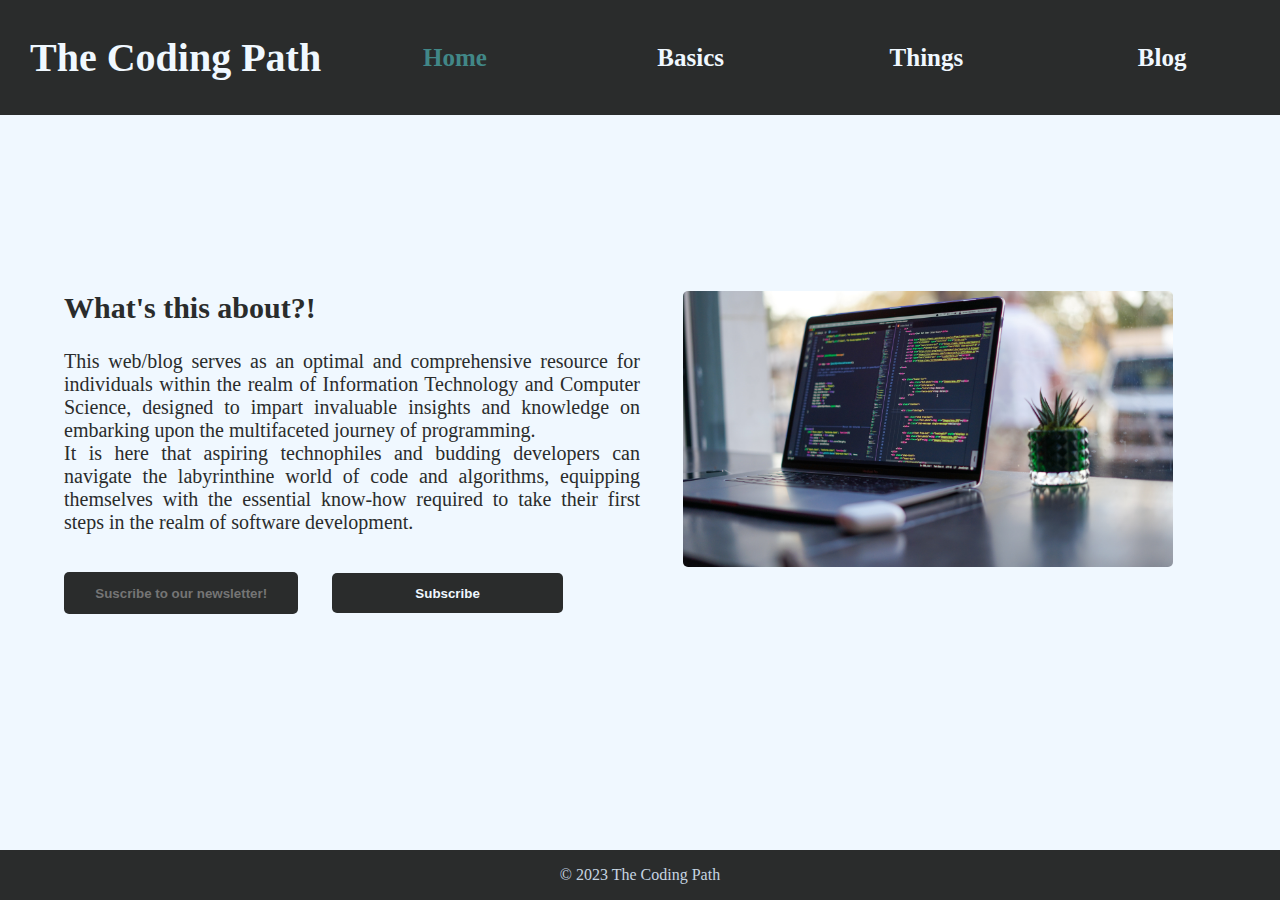
<file: index.html>
<!DOCTYPE html>
<html lang="en">
  <head>
    <meta charset="UTF-8" />
    <meta name="viewport" content="width=device-width, initial-scale=1.0" />
    <title>The Coding Path</title>
    <link rel="stylesheet" href="./styles/index.css" />
  </head>
  <body>
    <header>
      <h1 class="title">The Coding Path</h1>
      &nbsp;&nbsp;&nbsp;&nbsp;
      <a class="pageLinkM">Home</a>
      <a class="pageLink" href="news.html">Basics</a>
      <a class="pageLink">Things</a>
      <a class="pageLink">Blog</a>
    </header>
    <br>
    <main>
    <section class="fSection">
        <h2 class="mTitle">What's this about?!</h2>
        <p class="mText">This web/blog serves as an optimal and comprehensive resource for individuals within the realm of Information Technology and Computer Science, designed to impart invaluable insights and knowledge on embarking upon the multifaceted journey of programming. <br> It is here that aspiring technophiles and budding developers can navigate the labyrinthine world of code and algorithms, equipping themselves with the essential know-how required to take their first steps in the realm of software development.</p>
        <br>
        <div class="sub">
            <input type="email" placeholder="Suscribe to our newsletter!" class="email">
            <button class="bSubscribe"> Subscribe </button>
        </div>
    </section>
    <section class="sSection">
        <img src="./public/img2.jpg" alt="fotoDevelopment" class="img1">
    </section>
    </main>
    <footer>
        <p> © 2023 The Coding Path </p>
    </footer>
  </body>
</html>
</file>
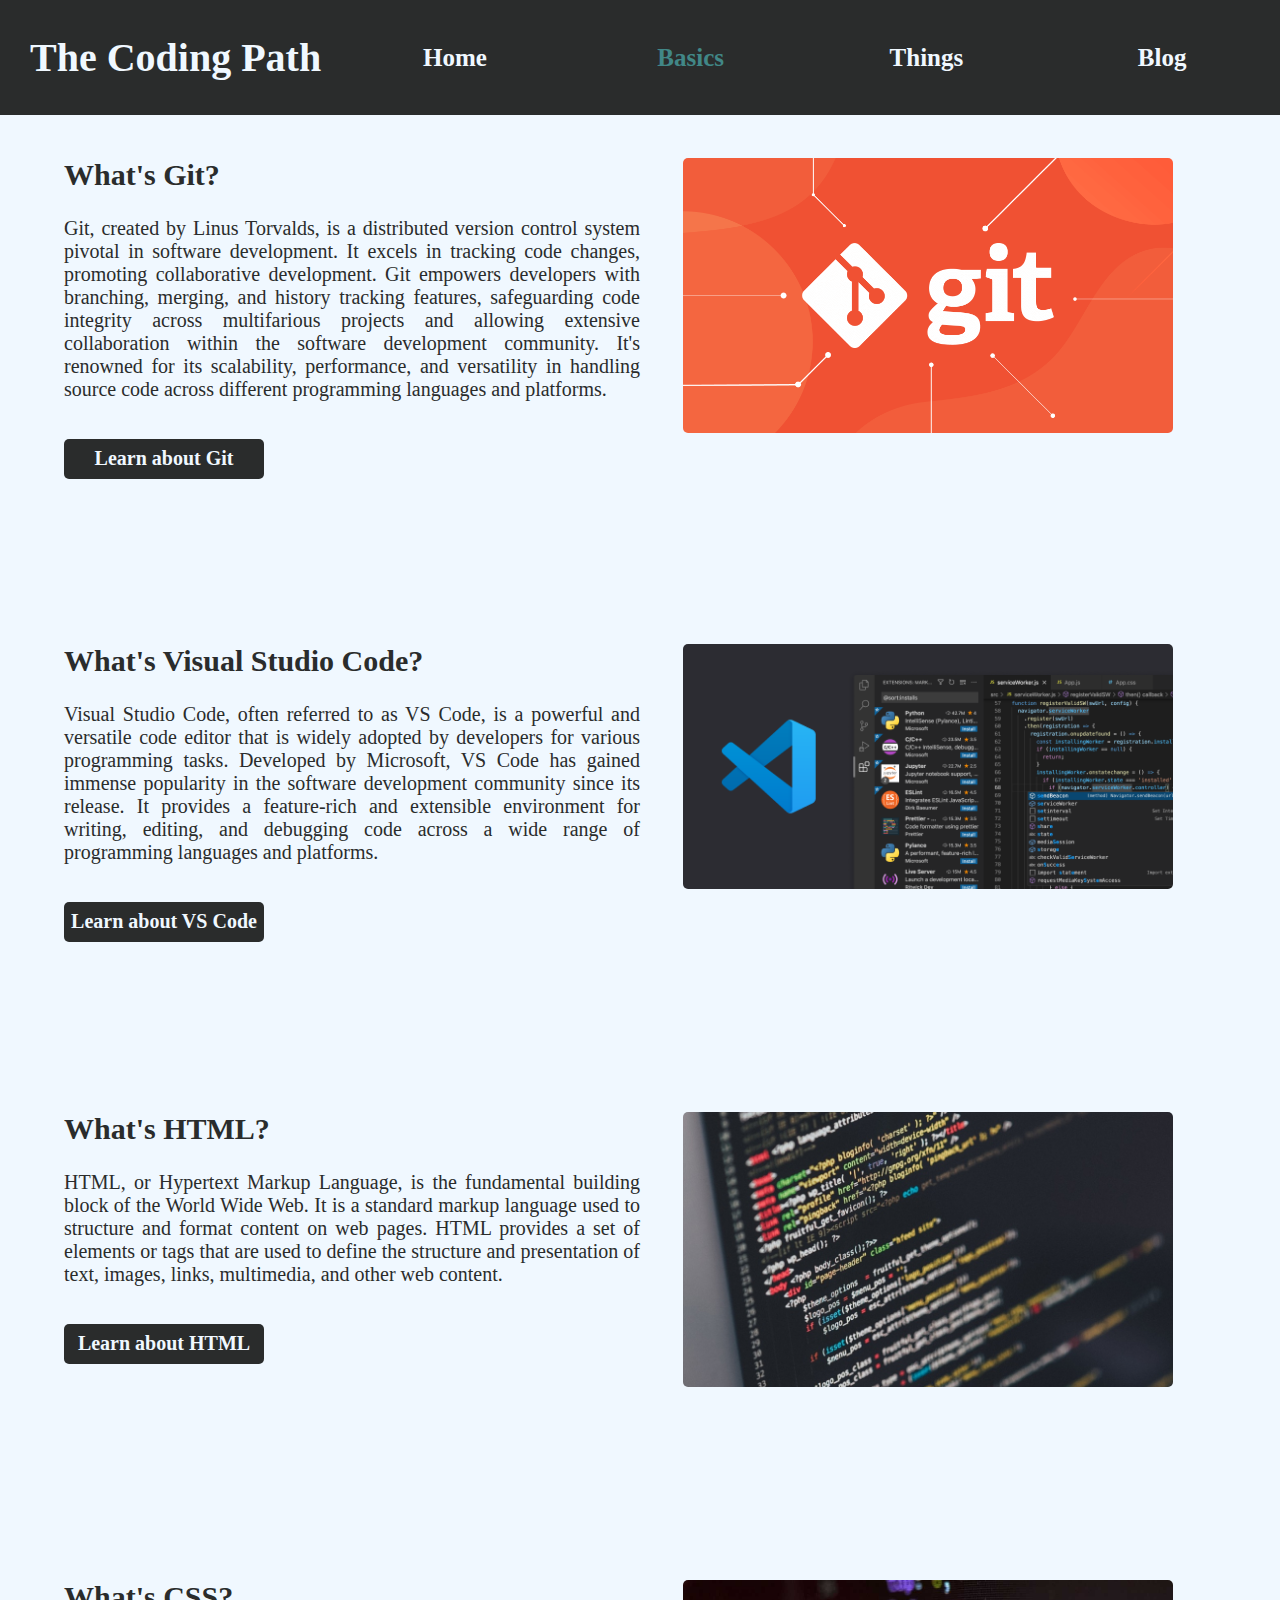
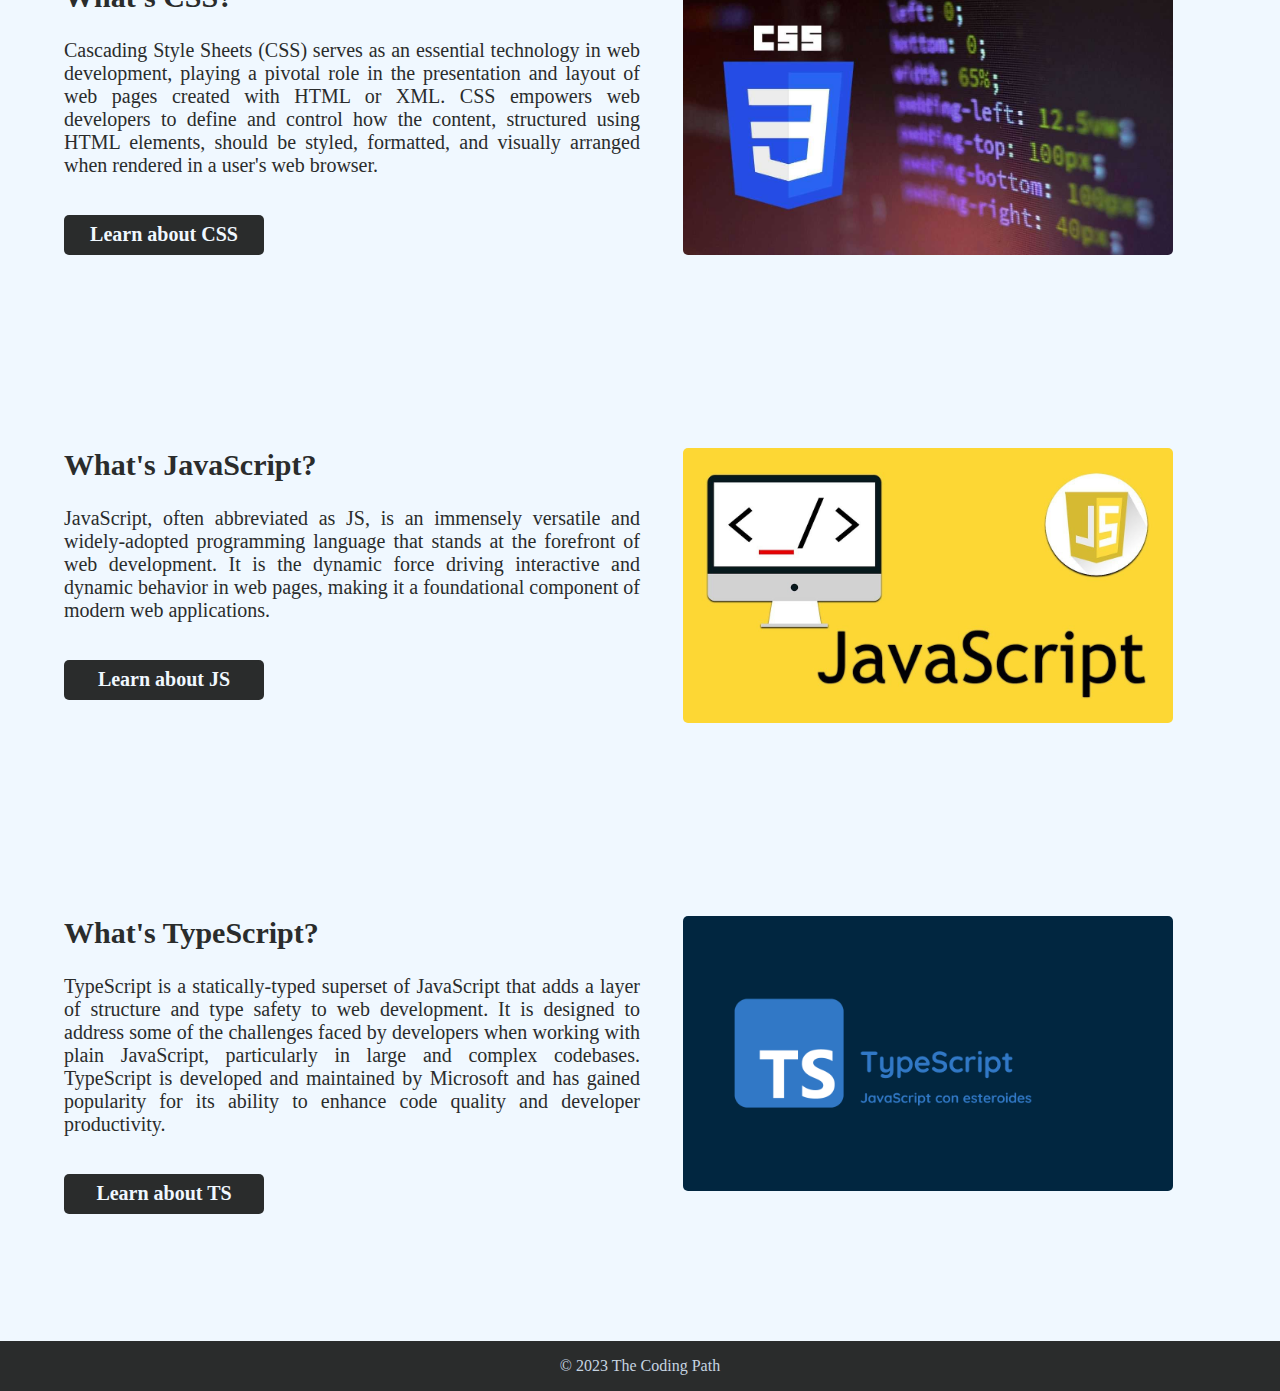
<file: news.html>
<!DOCTYPE html>
<html lang="en">
  <head>
    <meta charset="UTF-8" />
    <meta name="viewport" content="width=device-width, initial-scale=1.0" />
    <title>The Coding Path</title>
    <link rel="stylesheet" href="./styles/index.css" />
  </head>
  <body>
    <header>
      <h1 class="title">The Coding Path</h1>
      &nbsp;&nbsp;&nbsp;&nbsp;
      <a class="pageLink" href="index.html">Home</a>
      <a class="pageLinkM" href="news.html">Basics</a>
      <a class="pageLink">Things</a>
      <a class="pageLink">Blog</a>
    </header>
    <br>
    <main>
      <section class="fSection">
        <h2 class="mTitle">What's Git?</h2>
        <p class="mText"> Git, created by Linus Torvalds, is a distributed version control system pivotal in software development. It excels in tracking code changes, promoting collaborative development. Git empowers developers with branching, merging, and history tracking features, safeguarding code integrity across multifarious projects and allowing extensive collaboration within the software development community. It's renowned for its scalability, performance, and versatility in handling source code across different programming languages and platforms. </p>
        <br>
        <a href="https://git-scm.com/" class="linkTec"> Learn about Git </a>
      </section>
      <section class="sSection">
        <img src="./public/git.png" alt="fotoDevelopment" class="img1">
      </section>
    </main>
    <br>
    <br>
    <main>
      <section class="fSection">
        <h2 class="mTitle">What's Visual Studio Code?</h2>
        <p class="mText"> Visual Studio Code, often referred to as VS Code, is a powerful and versatile code editor that is widely adopted by developers for various programming tasks. Developed by Microsoft, VS Code has gained immense popularity in the software development community since its release. It provides a feature-rich and extensible environment for writing, editing, and debugging code across a wide range of programming languages and platforms. </p>
        <br>
        <a href="https://code.visualstudio.com/" class="linkTec"> Learn about VS Code </a>
      </section>
      <section class="sSection">
        <img src="./public/vs.png" alt="fotoDevelopment" class="img1">
      </section>
    </main>
    <br>
    <main>
      <section class="fSection">
        <h2 class="mTitle">What's HTML?</h2>
        <p class="mText"> HTML, or Hypertext Markup Language, is the fundamental building block of the World Wide Web. It is a standard markup language used to structure and format content on web pages. HTML provides a set of elements or tags that are used to define the structure and presentation of text, images, links, multimedia, and other web content. </p>
        <br>
        <a href="https://developer.mozilla.org/es/docs/Web/HTML" class="linkTec"> Learn about HTML </a>
      </section>
      <section class="sSection">
        <img src="./public/html.jpg" alt="fotoDevelopment" class="img1">
      </section>
    </main>
    <br>
    <main>
      <section class="fSection">
        <h2 class="mTitle">What's CSS?</h2>
        <p class="mText"> 
          Cascading Style Sheets (CSS) serves as an essential technology in web development, playing a pivotal role in the presentation and layout of web pages created with HTML or XML. CSS empowers web developers to define and control how the content, structured using HTML elements, should be styled, formatted, and visually arranged when rendered in a user's web browser. </p>
        <br>
        <a href="https://developer.mozilla.org/es/docs/Web/CSS" class="linkTec"> Learn about CSS </a>
      </section>
      <section class="sSection">
        <img src="./public/css.jpg" alt="fotoDevelopment" class="img1">
      </section>
    </main>
    <br>
    <main>
      <section class="fSection">
        <h2 class="mTitle">What's JavaScript?</h2>
        <p class="mText"> 
          JavaScript, often abbreviated as JS, is an immensely versatile and widely-adopted programming language that stands at the forefront of web development. It is the dynamic force driving interactive and dynamic behavior in web pages, making it a foundational component of modern web applications. </p>
        <br>
        <a href="https://developer.mozilla.org/es/docs/Web/JavaScript" class="linkTec"> Learn about JS </a>
      </section>
      <section class="sSection">
        <img src="./public/javascript.jpg" alt="fotoDevelopment" class="img1">
      </section>
    </main>
    <br>
    <main>
      <section class="fSection">
        <h2 class="mTitle">What's TypeScript?</h2>
        <p class="mText"> 
          TypeScript is a statically-typed superset of JavaScript that adds a layer of structure and type safety to web development. It is designed to address some of the challenges faced by developers when working with plain JavaScript, particularly in large and complex codebases. TypeScript is developed and maintained by Microsoft and has gained popularity for its ability to enhance code quality and developer productivity.</p>
        <br>
        <a href="https://www.typescriptlang.org/docs/handbook/typescript-in-5-minutes.html" class="linkTec"> Learn about TS </a>
      </section>
      <section class="sSection">
        <img src="./public/typescript.jpg" alt="fotoDevelopment" class="img1">
      </section>
    </main>
    <footer>
        <p> © 2023 The Coding Path </p>
    </footer>
  </body>
</html>
</file>
<file: styles/index.css>
html, body{
    display: flex;
    flex-direction: column;
    height: 100vh;
    margin: 0px;
    padding: 0px;
    background-color: aliceblue;
}

body::-webkit-scrollbar{
    display: none;
  }

header{
    display: flex;
    flex-direction: row;
    align-items: center;
    min-height: 115px;
    height: 115px;
    background-color: rgb(42, 44, 44);
}

.title{
    margin-left: 30px;
    font-size: 40px;
    color: aliceblue;
    transition: color 0.3s;
}

.title:hover{
    color: rgb(65, 135, 135);
}
.pageLinkM{
    width: 100px;
    text-align: center;
    font-weight: bold;
    margin: auto;
    font-size: 25px;
    color: rgb(65, 135, 135);
    transition: color 0.3s;
    text-decoration: none;
}

.pageLink{
    width: 100px;
    text-align: center;
    font-weight: bold;
    margin: auto;
    font-size: 25px;
    color: aliceblue;
    transition: color 0.3s;
    text-decoration: none;
}

.pageLink:hover{
    color: rgb(65, 135, 135);
}

main{
    display: flex;
    flex-direction: row;
    margin: auto;
    width: 90%;
}

.fSection{
    height: 50vh;
    width: 50%;
}

.mTitle{
    color: rgb(42, 44, 44);
    font-size: 30px;
}

.mText{
    text-align: justify;
    color: rgb(42, 44, 44);
    font-size: 20px;
}

.sub{
    justify-content: space-around;
}

.email{
    background-color: rgb(42, 44, 44);
    width: 40%;
    height: 40px;
    text-decoration: none;
    border: none;
    border-radius: 5px;
    text-align: center;
    font-weight: bold;
    margin-left: 0px;
    margin-right: 20px;
    color: aliceblue;
}

.email:focus{
    text-decoration: none;
    border: none;
    box-shadow: none;
    outline: none;
}

.bSubscribe{
    text-decoration: none;
    border: none;
    color: aliceblue;
    background-color: rgb(42, 44, 44);
    width: 40%;
    height: 40px;
    border-radius: 5px;
    text-decoration: none;
    text-align: center;
    font-weight: bold;
    transition: color 0.3s;
    transition: background-color 0.2s;
    margin-inline: 10px;
}

.bSubscribe:hover{
    color: rgb(198, 212, 225);
}

.bSubscribe:active{
    background-color: rgba(42, 44, 44, 0.886);
}

.sSection{
    margin: 0px;
    padding: 0px;
    display: flex;
    flex-direction: column;
    width: 50%;
    height: auto;
}

.img1{
    width: 85%;
    height: auto;
    margin-top: 24.9px;
    margin-left: auto;
    margin-right: auto;
    border-radius: 5px;
}

footer{
    color: rgb(198, 212, 225);
    width: 100%;
    text-align: center;
    align-self: flex-end;
    margin-bottom: 0px;
    background-color: rgb(42, 44, 44);
}

.linkTec{
    display: flex;
    flex-direction: row;
    border: none;
    color: aliceblue;
    background-color: rgb(42, 44, 44);
    width: 200px;
    text-align: center;
    justify-content: center;
    align-items: center;
    height: 40px;
    border-radius: 5px;
    text-align: center;
    font-weight: bold;
    text-decoration: none;
    font-size: 20px;
    font-weight: bold;
}
</file>
